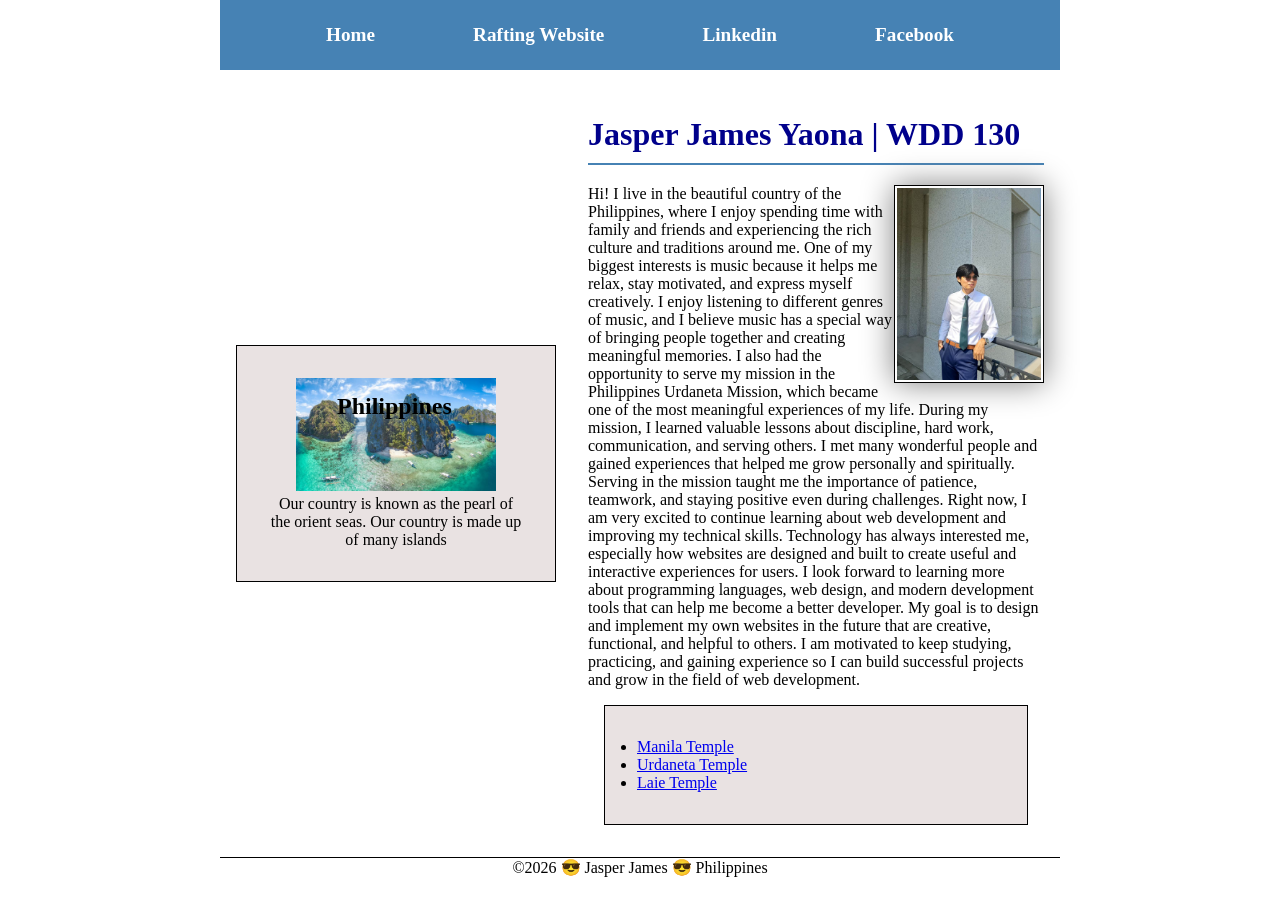
<file: index.html>
<!DOCTYPE html>
<html lang="en-US">

<head>
    <meta charset="UTF-8">
    <meta name="viewport" content="width=device-width, initial-scale=1">

    <title>Jasper James Yaona | WDD 130</title>
    <meta name="description"
      content="This is called the Homepage. It contains my name, Jasper James Yaona. I am a student of WDD130.">
    <meta name="author" content="Jasper James Yaona">
    <link rel="stylesheet" href="styles/styles.css">
</head>

<body>
    <header>
        <nav>
            <a href="#">Home</a>
            <a href="wwr/">Rafting Website</a>
            <a href="www.linkedin.com/in/jasper-james-yaona-9962b8363">Linkedin</a>
            <a href="https://www.facebook.com/jasperjames.yaona">Facebook</a>
        </nav>
    </header>
    <div class="grid">
    <main>
        <h1>Jasper James Yaona | WDD 130</h1>
        <img src="images/profile.jpg" alt="Jasper James Yaona">
        <p>
            Hi! I live in the beautiful country of the Philippines, where I enjoy spending time with
            family and
            friends and experiencing the rich culture and traditions around me. One of my biggest
            interests is
            music because it helps me relax, stay motivated, and express myself creatively. I enjoy
            listening to
            different genres of music, and I believe music has a special way of bringing people
            together and
            creating meaningful memories.

            I also had the opportunity to serve my mission in the Philippines Urdaneta Mission,
            which became one
            of the most meaningful experiences of my life. During my mission, I learned valuable
            lessons about
            discipline, hard work, communication, and serving others. I met many wonderful people
            and gained
            experiences that helped me grow personally and spiritually. Serving in the mission
            taught me the
            importance of patience, teamwork, and staying positive even during challenges.

            Right now, I am very excited to continue learning about web development and improving my
            technical
            skills. Technology has always interested me, especially how websites are designed and
            built to
            create useful and interactive experiences for users. I look forward to learning more
            about
            programming languages, web design, and modern development tools that can help me become
            a better
            developer. My goal is to design and implement my own websites in the future that are
            creative,
            functional, and helpful to others. I am motivated to keep studying, practicing, and
            gaining
            experience so I can build successful projects and grow in the field of web development.
        </p>

        <ul class="box">
            <li><a href="https://www.churchofjesuschrist.org/temples/details/manila-philippines-temple?lang=eng"
                  target="_blank"> Manila Temple</a></li>
            <li><a href="https://www.churchofjesuschrist.org/temples/details/urdaneta-philippines-temple?lang=eng"
                  target="_blank">Urdaneta Temple</a></li>
            <li><a href="https://www.churchofjesuschrist.org/temples/details/laie-hawaii-temple?lang=eng"
                  target="_blank">Laie Temple</a></li>
        </ul>
    </main>
        <aside class="box">
        <h2>Philippines</h2>
        <img src="images/philippines.jpg" alt="Philippine islands">
        <p>Our country is known as the pearl of the orient seas. Our country is made up of many
            islands</p>
        </aside>
    </div>
    <footer>
        <p>
            ©2026 😎 Jasper James 😎 Philippines
        </p>
    </footer>
    <!-- <h1>Welcome to WDD 130.</h1>
        <p>This page will become your homepage for the course. You will remove this text and replace
            it
            with your own personal details.</p>
        <img src="images/salt-lake-temple.jpg" alt="The Salt Lake Temple."> -->
</body>

</html>
</file>
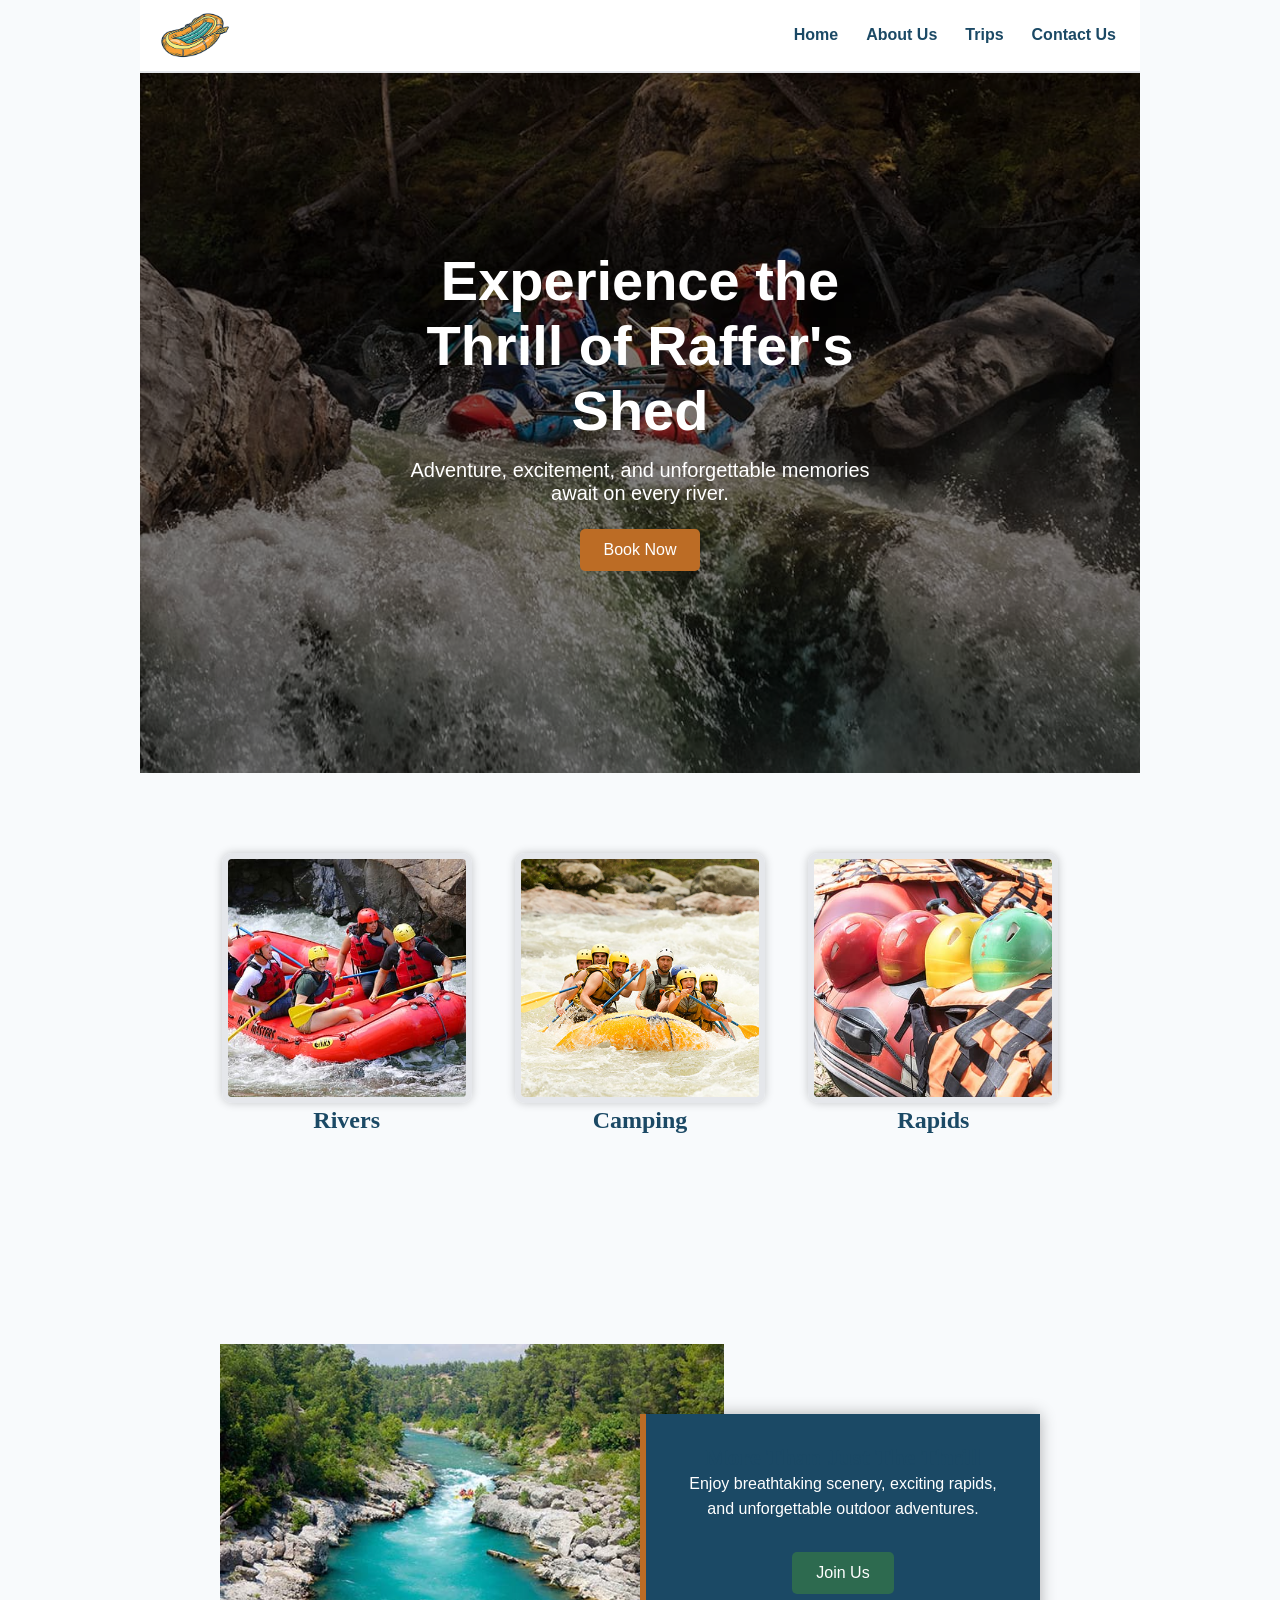
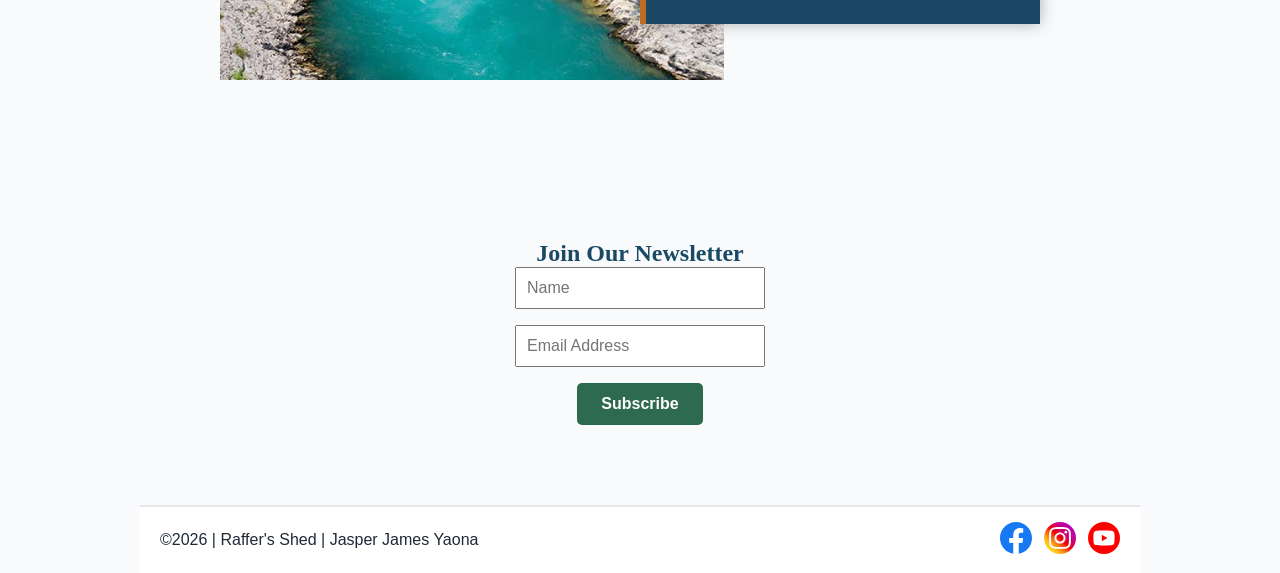
<file: wwr/index.html>
<!DOCTYPE html>
<html lang="en-US">

<head>
    <meta charset="UTF-8">
    <meta name="viewport" content="width=device-width,initial-scale=1.0">

    <title>Home Page | Raffer's Shed</title>

    <meta name="description"
      content="This is our homepage. Please feel free to explore this site of ours.">

    <meta name="author" content="Jasper James Yaona">

    <link rel="stylesheet" href="styles/rafting.css">
</head>

<body>
    <header>
        <img src="images/z-boat.png" alt="Raffer's Shed Logo">

        <nav>
            <ul class="navigation">
                <li><a href="index.html">Home</a></li>
                <li><a href="about.html">About Us</a></li>
                <li><a href="trips.html">Trips</a></li>
                <li><a href="contact.html">Contact Us</a></li>
            </ul>
        </nav>
    </header>


    <main>

        <!-- Hero Section -->
        <section class="home-hero">
            <img src="images/hero-home.jpg" alt="Rafting Adventure">

            <div class="home-hero-text">
                <h1>Experience the Thrill of Raffer's Shed</h1>
                <p>Adventure, excitement, and unforgettable memories await on every river.</p>
                <a href="trips.html" class="button">Book Now</a>
            </div>
        </section>

        <!-- Three Feature Cards -->
        <section class="features">

            <article>
                <img src="images/rafting1.jpg" alt="River">
                <h2>Rivers</h2>
            </article>

            <article>
                <img src="images/rafting2.jpg" alt="Camping">
                <h2>Camping</h2>
            </article>

            <article>
                <img src="images/rafting3.jpg" alt="Rapids">
                <h2>Rapids</h2>
            </article>

        </section>

        <!-- Scenic Section -->
        <section class="promo">

            <img src="images/history-picture.jpg" alt="Mountain View">

            <div class="promo-card">
                <h2>More Than Just The Thrill</h2>

                <p>
                    Enjoy breathtaking scenery, exciting rapids,
                    and unforgettable outdoor adventures.
                </p>

                <a href="trips.html" class="button">Join Us</a>
            </div>

        </section>

        <!-- Newsletter -->
        <section class="newsletter">
            <h2>Join Our Newsletter</h2>

            <form>

                <input type="text" id="name" placeholder="Name" required>

                <input type="email" id="email" placeholder="Email Address" required>
                <button type="submit">Subscribe</button>
            </form>
        </section>

    </main>

    <footer>

        <p>
            ©2026 | Raffer's Shed | Jasper James Yaona
        </p>

        <nav class="socialmedia">
            <a href="https://www.facebook.com/">
                <img src="images/facebook.svg" alt="Facebook">
            </a>

            <a href="https://www.instagram.com/">
                <img src="images/instagram.svg" alt="Instagram">
            </a>

            <a href="https://www.youtube.com/">
                <img src="images/youtube.svg" alt="YouTube">
            </a>
        </nav>

    </footer>


</body>

</html>
</file>
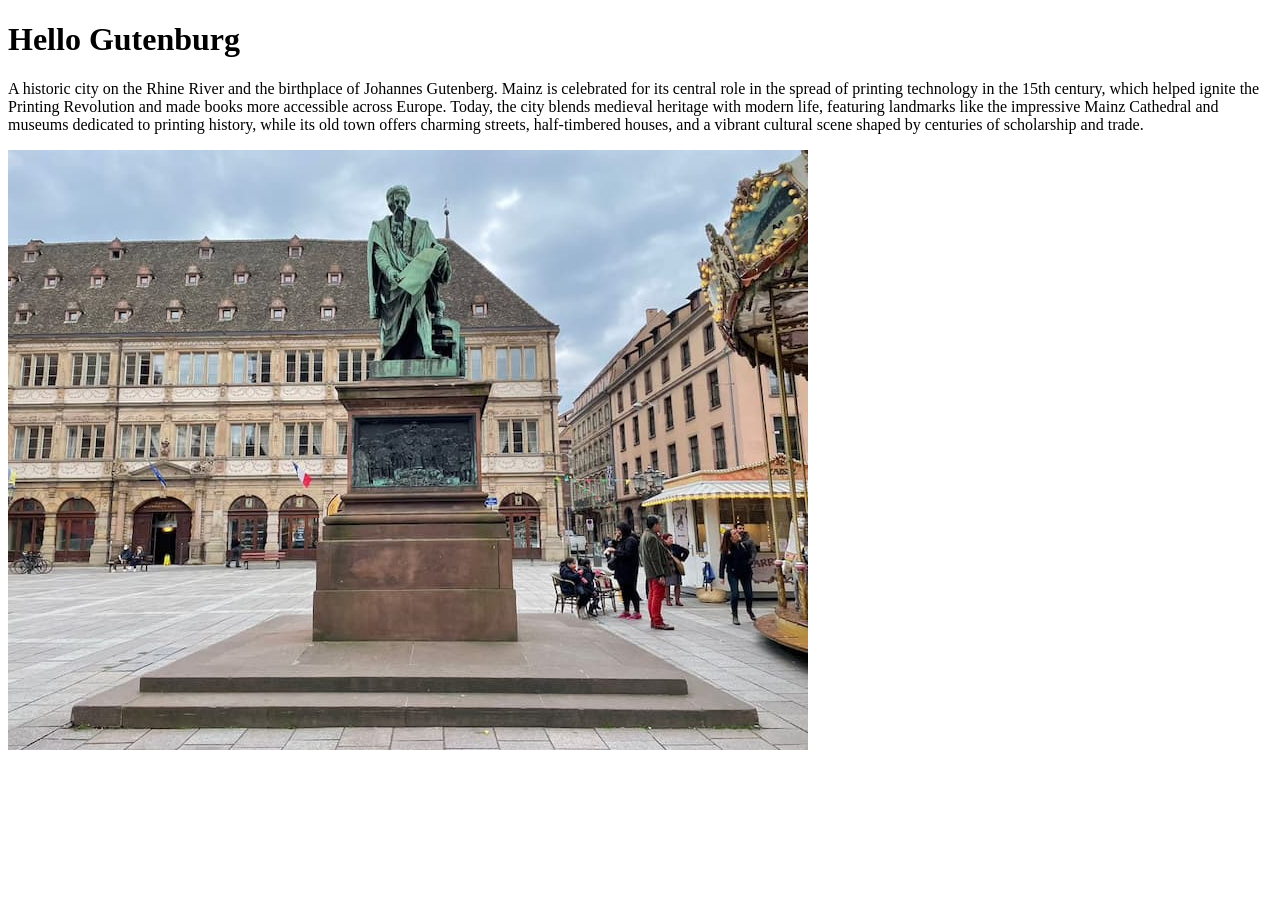
<file: week01/favorite-city.html>
<!DOCTYPE html>
<html lang="en">

<head>
    <meta charset="UTF-8">
    <meta name="viewport" content="width=device-width, initial-scale=1.0">
    <title>My Favorite City</title>
</head>

<body>
    <h1>Hello Gutenburg</h1>
    <p> A historic city on the Rhine River and
        the
        birthplace of Johannes Gutenberg. Mainz is celebrated for its central role in the spread of
        printing
        technology in the 15th century, which helped ignite the Printing Revolution and made books
        more
        accessible across Europe. Today, the city blends medieval heritage with modern life,
        featuring
        landmarks like the impressive Mainz Cathedral and museums dedicated to printing history,
        while its
        old town offers charming streets, half-timbered houses, and a vibrant cultural scene shaped
        by
        centuries of scholarship and trade.
    </p>

    <img src="images/gutenburg.jpg" alt="Plaza with Statue">


</body>

</html>
</file>
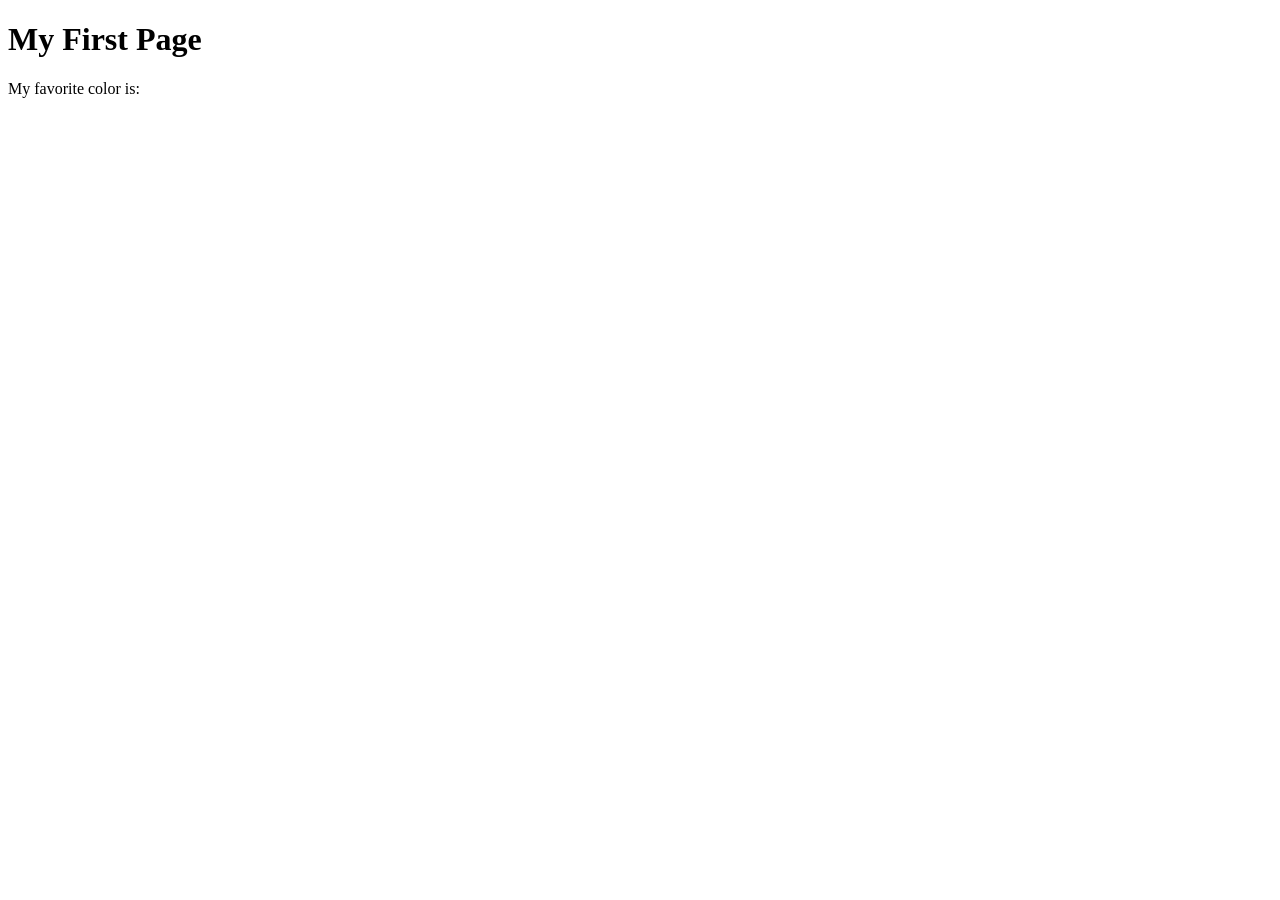
<file: week01/first-page.html>
<!DOCTYPE html>
<html lang="en">
<head>
    <meta charset="UTF-8">
    <meta name="viewport" content="width=device-width, initial-scale=1.0">
    <title>My First Page</title>
</head>
<body>
    <h1>My First Page</h1>
    <p>My favorite color is: </p>
</body>
</html>
</file>
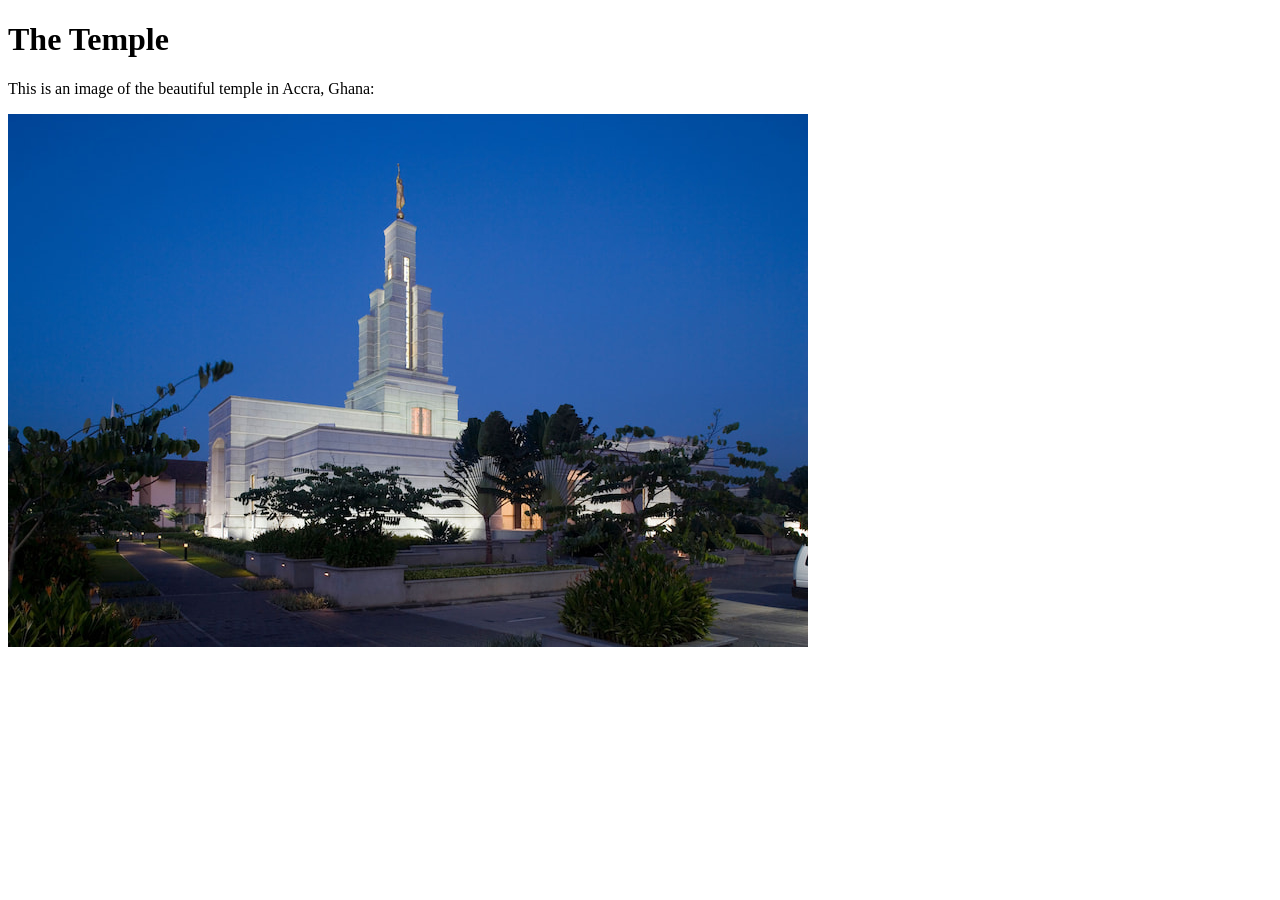
<file: week01/images-solution.html>
<!DOCTYPE html>
<html lang="en">
<head>
    <meta charset="UTF-8">
    <meta name="viewport" content="width=device-width, initial-scale=1.0">
    <title>Temple Image</title>
</head>
<body>
    <h1>The Temple</h1>
    <p>This is an image of the beautiful temple in Accra, Ghana:</p>
    <img src="images/temple-small.jpg" alt="The Accra Ghana Temple">
    
</body>
</html>
</file>
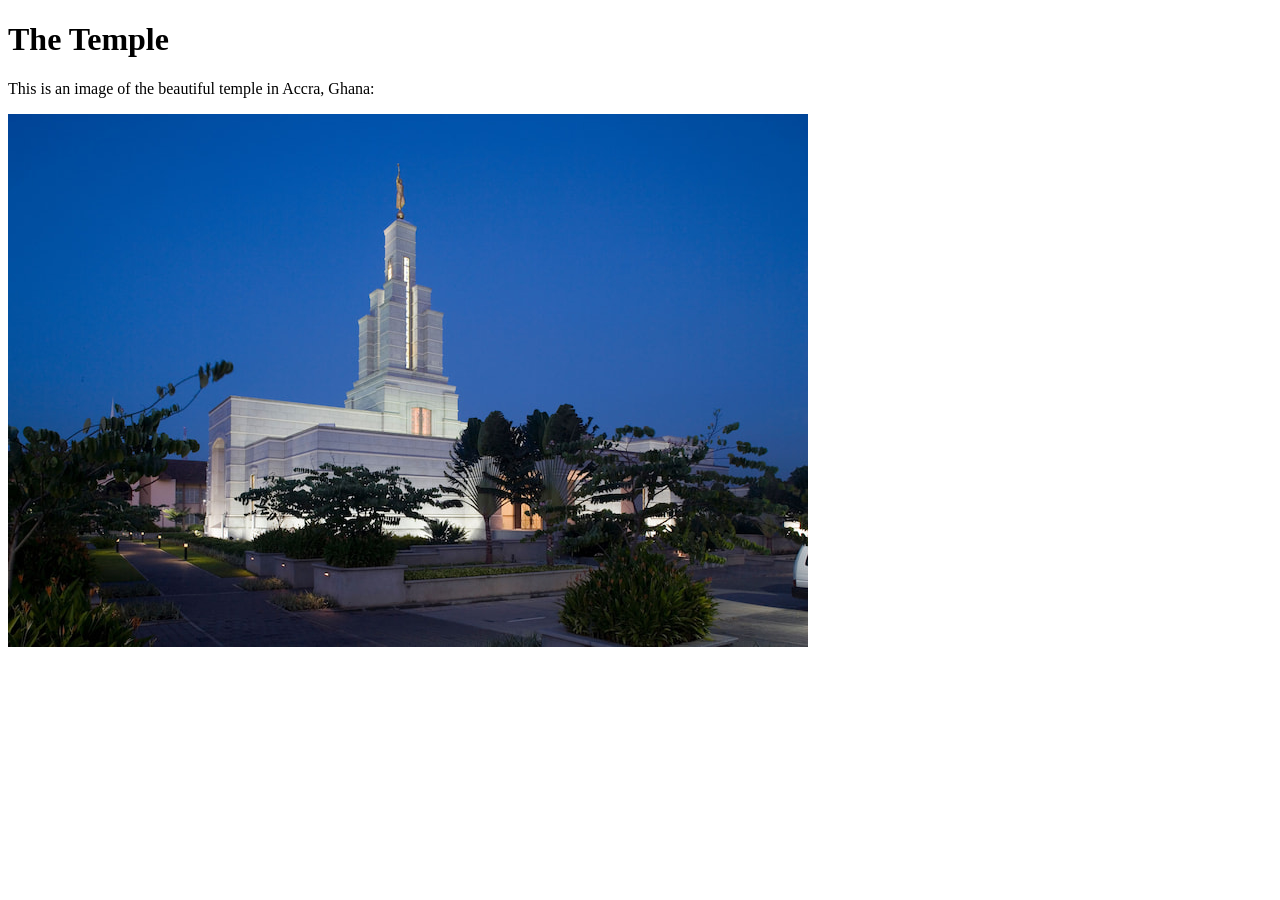
<file: week01/images.html>
<!DOCTYPE html>
<html lang="en">

<head>
    <meta charset="UTF-8">
    <meta name="viewport" content="width=device-width, initial-scale=1.0">
    <title>Temple Image</title>
</head>

<body>
    <h1>The Temple</h1>
    <p>This is an image of the beautiful temple in Accra, Ghana:</p>
    <img src="images/temple-small.jpg" alt="The Accra Ghana Temple">

</body>

</html>
</file>
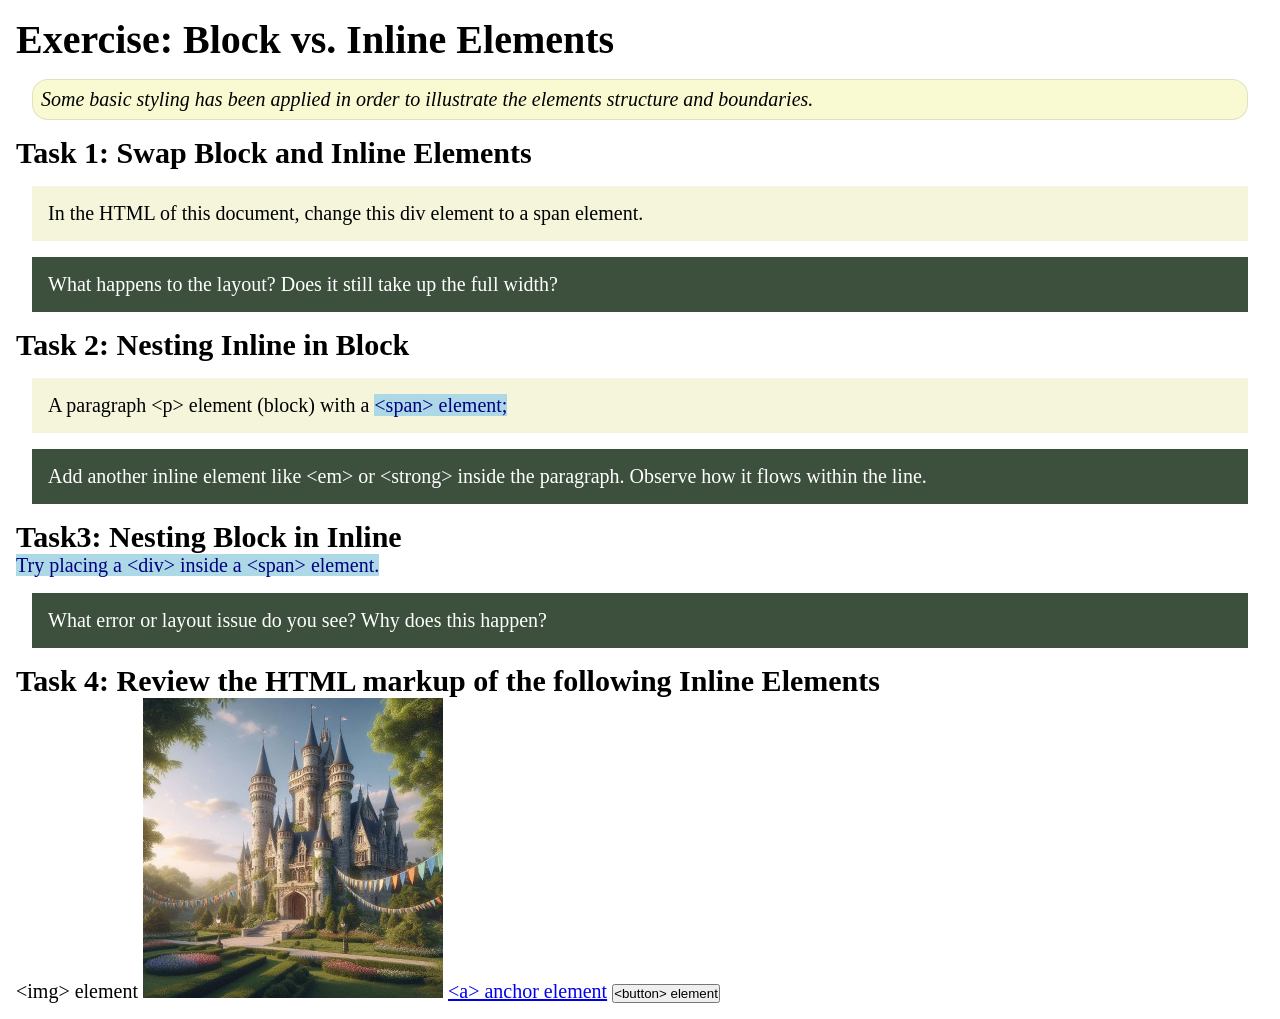
<file: week02/block-vs-inline.html>
<!DOCTYPE html>
<html lang="en">

<head>
    <meta charset="UTF-8">
    <meta name="viewport" content="width=device-width, initial-scale=1.0">
    <title>Exercise: Block vs. Inline Elements</title>
    <link rel="stylesheet" href="styles/block-vs-inline.css">
</head>

<body>
    <main>
        <h1>Exercise: Block vs. Inline Elements</h1>
        <p class="note">Some basic styling has been applied in order to illustrate the elements structure and
            boundaries.</p>

        <h2>Task 1: Swap Block and Inline Elements</h2>
        <div>In the HTML of this document, change this div element to a span element.</div>

        <p class="question">What happens to the layout? Does it still take up the full width?</p>

        <h2>Task 2: Nesting Inline in Block</h2>
        <p>A paragraph &lt;p&gt; element (block) with a <span>&lt;span&gt; element;</span></p>
        <p class="question">Add another inline element like &lt;em&gt; or &lt;strong&gt; inside the paragraph. Observe
            how it flows within the line.</p>

        <h2>Task3: Nesting Block in Inline</h2>
        <span>Try placing a &lt;div&gt; inside a &lt;span&gt; element.</span>
            <p class="question">What error or layout issue do you see? Why does this happen?</p>


            <h2>Task 4: Review the HTML markup of the following Inline Elements</h2>
        &lt;img&gt; element
        <img src="images/castle.webp" alt="placeholder image (images are inline)" width="300" height="300">
        <a href="https://churchofjesuschrist.org">&lt;a&gt; anchor element</a>
        <button type="button">&lt;button&gt; element</button>
    </main>
</body>

</html>
</file>
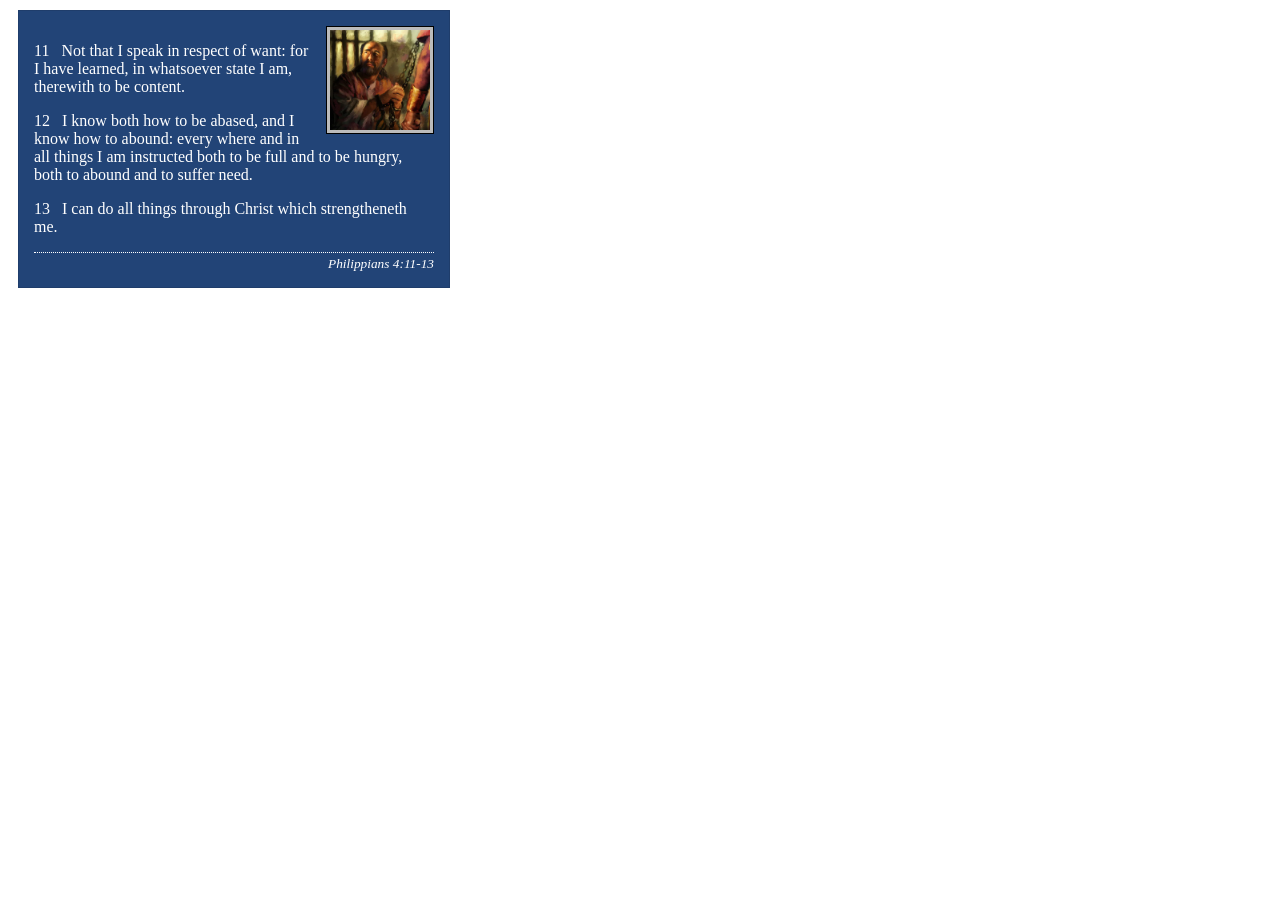
<file: week02/box-model-solution.html>
<!DOCTYPE html>
<html lang="en">
<head>
    <meta charset="UTF-8">
    <meta name="viewport" content="width=device-width, initial-scale=1.0">
    <title>Box Model Activity</title>
    <link rel="stylesheet" href="styles/box-model-solution.css">
</head>
<body>
    <main>
        <div class="callout">
            <img src="images/apostle-paul-imprisoned.webp" alt="Paul the Apostle - Imprisoned in Rome" width="200" height="200">
            <blockquote>
                <p>11 &nbsp; Not that I speak in respect of want: for I have learned, in whatsoever state I am, therewith to be content.</p>
                <p>12 &nbsp; I know both how to be abased, and I know how to abound: every where and in all things I am instructed both to be full and to be hungry, both to abound and to suffer need.</p>
                <p>13 &nbsp; I can do all things through Christ which strengtheneth me.</p>
            </blockquote>
            <cite>Philippians 4:11-13</cite>
        </div>
    </main>
</body>
</html>
</file>
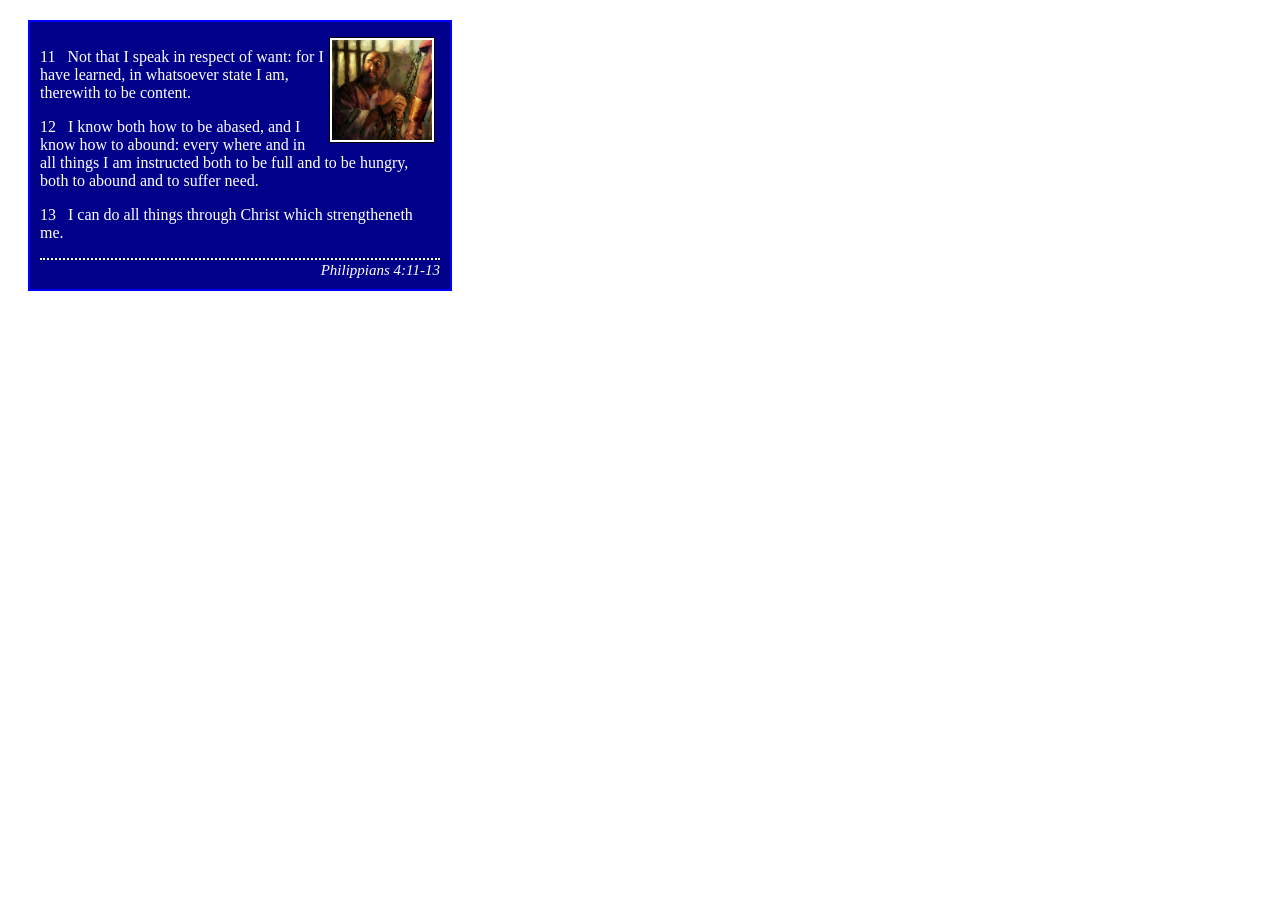
<file: week02/box-model.html>
<!DOCTYPE html>
<html lang="en">

<head>
    <meta charset="UTF-8">
    <meta name="viewport" content="width=device-width, initial-scale=1.0">
    <title>Box Model Activity</title>
    <link rel="stylesheet" href="styles/box-model.css">
</head>

<body>
    <main>
        <div class="callout">
            <img src="images/apostle-paul-imprisoned.webp"
              alt="Paul the Apostle - Imprisoned in Rome" width="200" height="200">
            <blockquote>
                <p>11 &nbsp; Not that I speak in respect of want: for I have learned, in whatsoever
                    state I am, therewith to be content.</p>
                <p>12 &nbsp; I know both how to be abased, and I know how to abound: every where and
                    in all things I am instructed both to be full and to be hungry, both to abound
                    and to suffer need.</p>
                <p>13 &nbsp; I can do all things through Christ which strengtheneth me.</p>
            </blockquote>
            <cite>Philippians 4:11-13</cite>
        </div>
    </main>
</body>

</html>
</file>
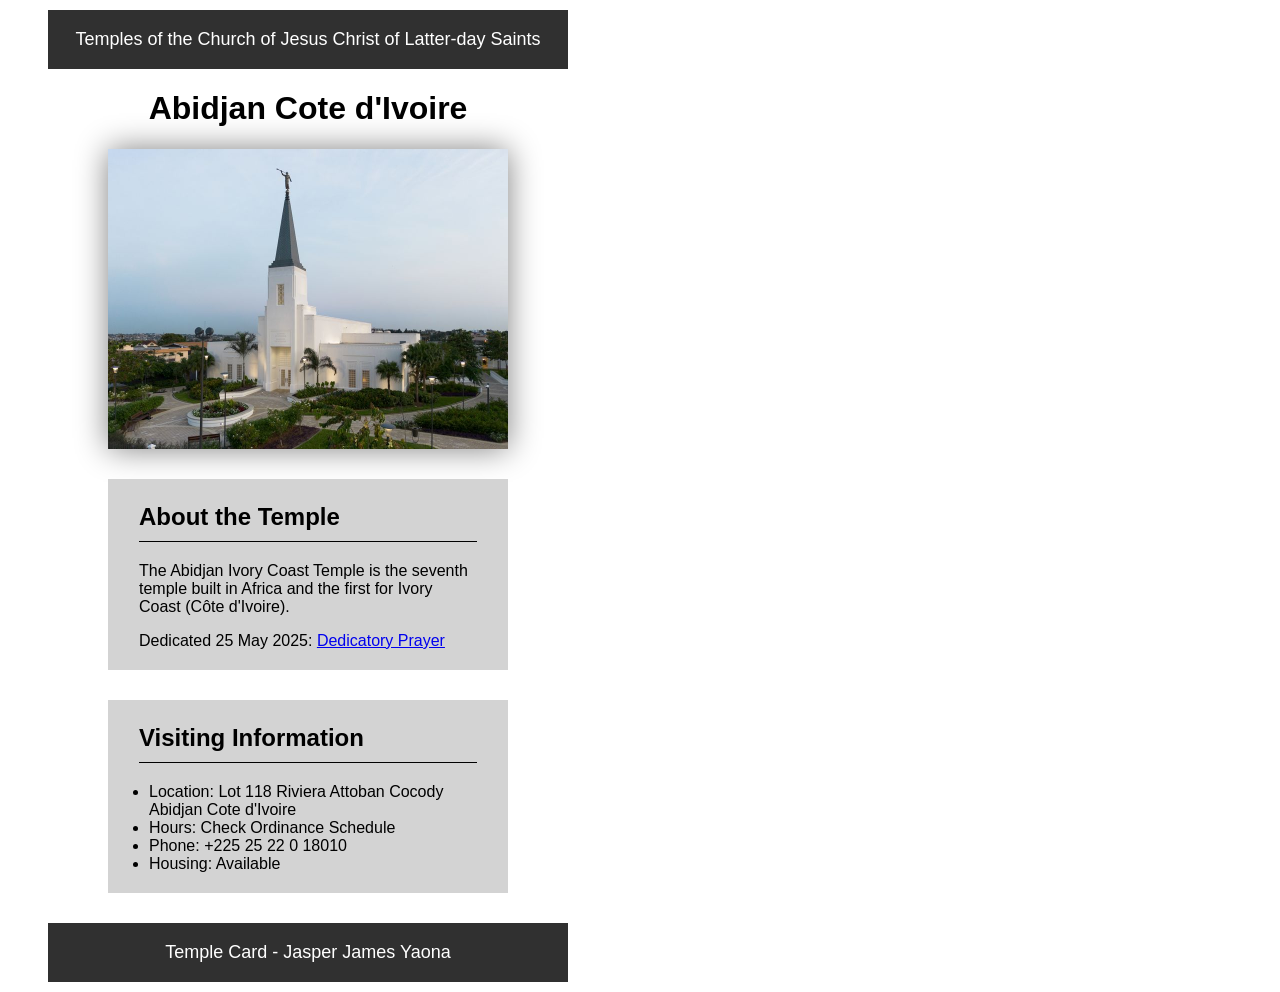
<file: week02/temple.html>
<!DOCTYPE html>
<html lang="en">

<head>
    <meta charset="UTF-8">
    <meta name="viewport" content="width=device-width, initial-scale=1.0">
    <title>Temple Card - Abidjan Cote d'Ivoire</title>
    <link rel="stylesheet" href="styles/temples.css">
</head>

<body>
    <header>
        <p>Temples of the Church of Jesus Christ of Latter-day Saints</p>
    </header>
    <main>
        <h1>Abidjan Cote d'Ivoire</h1>
        <picture>
            <img src="images/abidjan-ivory-coast.jpeg" alt="Abidjan Cote d'Ivoire Temple">
        </picture>
        <section>
            <h2>About the Temple</h2>
            <p>The Abidjan Ivory Coast Temple is the seventh temple built in Africa and the first
                for Ivory Coast (Côte
                d'Ivoire).</p>
            <p>Dedicated 25 May 2025: <a
                  href="https://www.churchofjesuschrist.org/temples/dedicatory-prayer/abidjan-ivory-coast-temple/2025-05-25?lang=eng"
                  target="_blank" rel="noopener noreferrer">Dedicatory Prayer</a></p>
        </section>
        <section>
            <h2>Visiting Information</h2>
            <ul>
                <li>Location: Lot 118 Riviera Attoban Cocody Abidjan Cote d'Ivoire</li>
                <li>Hours: Check Ordinance Schedule</li>
                <li>Phone: +225 25 22 0 18010</li>
                <li>Housing: Available</li>
            </ul>
        </section>
    </main>
    <footer>
        <p>Temple Card - Jasper James Yaona</p>
    </footer>
</body>

</html>
</file>
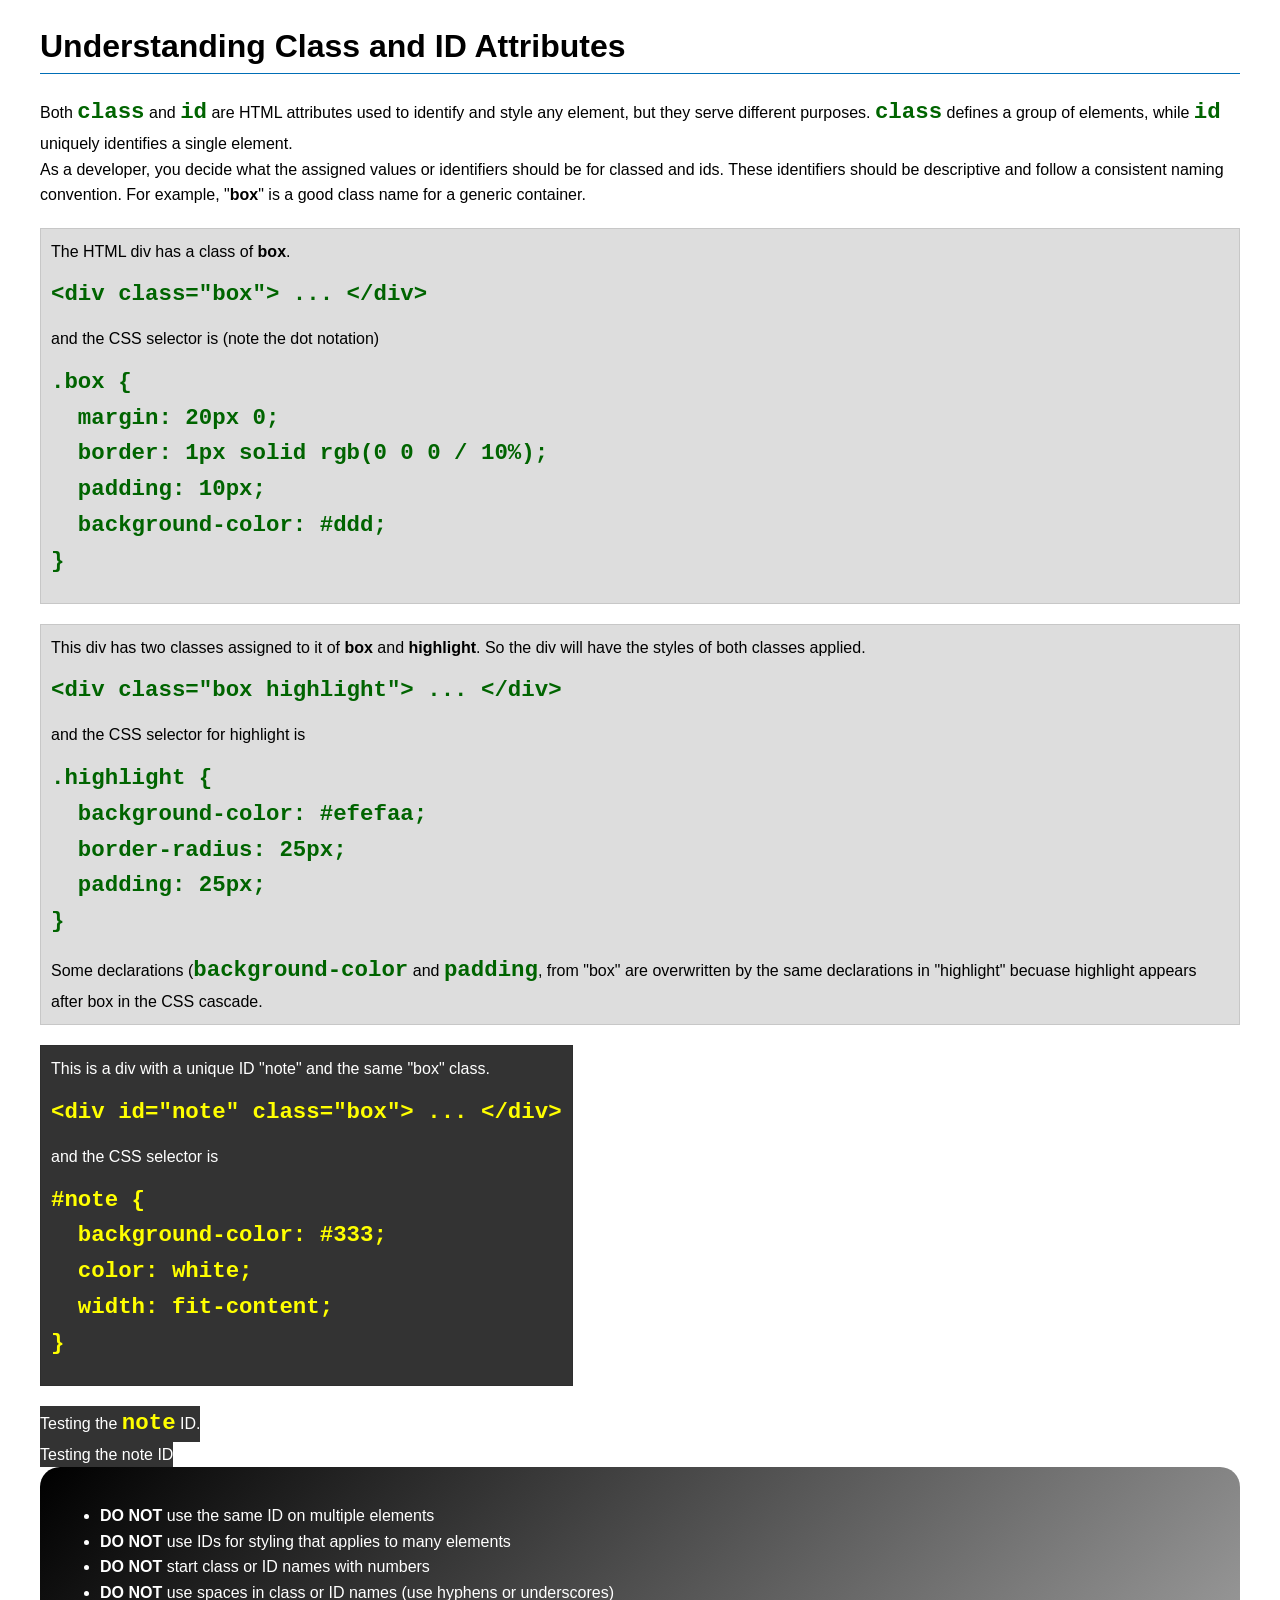
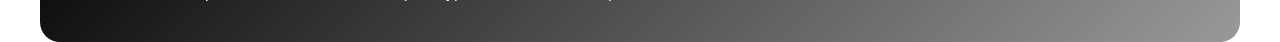
<file: week03/class-and-id.html>
<!DOCTYPE html>
<html lang="en">

<head>
    <meta charset="UTF-8">
    <meta name="viewport" content="width=device-width, initial-scale=1.0">
    <title>Class vs ID Attributes</title>
    <link rel="stylesheet" href="styles/class-and-id.css">
</head>

<body>
    <h1>Understanding Class and ID Attributes</h1>
    <p>Both <code>class</code> and <code>id</code> are HTML attributes used to identify and style
        any element, but they
        serve different purposes. <code>class</code> defines a group of elements, while
        <code>id</code> uniquely
        identifies a single element.
    </p>
    <p>As a developer, you decide what the assigned values or identifiers should be for classed and
        ids. These
        identifiers should be
        descriptive and follow a consistent naming convention. For example, "<strong>box</strong>"
        is a good class name
        for a generic container.</p>
    <div class="box">
        <p>The HTML div has a class of <strong>box</strong>.</p>
        <pre><code class="html">&lt;div class="box"&gt; ... &lt;/div&gt;</code></pre>
        and the CSS selector is (note the dot notation)
        <pre><code class="css">.box {
  margin: 20px 0;
  border: 1px solid rgb(0 0 0 / 10%);
  padding: 10px;
  background-color: #ddd; 
}</code></pre>
    </div>

    <div class="box">
        <p>This div has two classes assigned to it of <strong>box</strong> and
            <strong>highlight</strong>. So the div
            will have the styles of both classes applied.
        </p>
        <pre><code class="html">&lt;div class="box highlight"&gt; ... &lt;/div&gt;</code></pre>
        and the CSS selector for highlight is
        <pre><code class="css">.highlight {
  background-color: #efefaa;
  border-radius: 25px;
  padding: 25px;
}</code></pre>
        <p>Some declarations (<code>background-color</code> and <code>padding</code>, from "box" are
            overwritten by the same declarations in "highlight" becuase highlight appears after box
            in the CSS cascade.</p>
    </div>

    <div id="note" class="box">
        <p>This is a div with a unique ID "note" and the same "box" class.</p>
        <pre><code class="html">&lt;div id="note" class="box"&gt; ... &lt;/div&gt;</code></pre>
        and the CSS selector is
        <pre><code class="css">#note {
  background-color: #333;
  color: white;
  width: fit-content;
}</code></pre>
    </div>

    <div id="note">
        <p>Testing the <code>note</code> ID.</p>
    </div>

    <div id="note">
        <p>Testing the note ID</p>
    </div>

    <section id="best-practice">
        <ul>
            <li><strong>DO NOT</strong> use the same ID on multiple elements</li>
            <li><strong>DO NOT</strong> use IDs for styling that applies to many elements
            </li>
            <li><strong>DO NOT</strong> start class or ID names with numbers</li>
            <li><strong>DO NOT</strong> use spaces in class or ID names (use hyphens or
                underscores)
            </li>
        </ul>
    </section>


</body>

</html>
</file>
<file: styles/styles.css>
:root {

    --border: 1px solid black;
}

* {
    margin: 0;
    padding: 0;
    box-sizing: border-box;
}

nav {
  background-color: steelblue;
  padding: 1rem;
  display: flex;
  justify-content: space-evenly;
  align-items: center;
}

nav a {
  display: block;
  padding: 0.5rem;
  text-decoration: none;
  font-size: 1.2rem;
  font-weight: 700;
  color: #fff; /% shorthand for white %/
}

h1 {
    color: darkblue;
    border-bottom: 2px solid steelblue  ;
    padding: 10px 0 10px 0;
    margin-top: 20px;
    margin-bottom:20px;
}

main img {
    width: 150px;
    height: auto;
    border: var(--border);
    padding: 2px;
    box-shadow: 0 0 30px gray;
    float: right;
}

p {
    padding: 0;
}


aside img {
    width: 200px;
    height: auto;
}

aside h2 {
    position: absolute;
    top: 47px;
    left: 100px;
}

footer {
    margin-top: 15px;
    border-top: var(--border);
    text-align: center;

}

/* Class Selectors */
.box {
    margin: 1rem;
    border: var(--border);
    padding: 2rem;
    background-color: #e9e2e2;
    color: #000000;
}
header, footer, .grid {
  max-width: 840px;
  margin: 0 auto;
}

.grid {
  display: grid;
  align-items: center;
}
    
main {
  grid-column: 2/3;
  margin: 1rem;

}
    
aside { 
text-align: center;
position: relative;
  width: 20rem;
  position: relative;
  grid-column: 1/2;
  grid-row: 1/2;
 
}
</file>
<file: wwr/styles/rafting.css>
:root {
    --primary-color: #1B4965;
    --secondary-color: #ffffff;
    --accent-color: #2D6A4F;
    --highlight: #BC6C25;
    --light-bg: #F8FAFC;
    --border: #E5E7EB;

    --heading-font: "Georgia", "Times New Roman", serif;
    --body-font: Arial, Helvetica, sans-serif;
}

/* RESET */
* {
    margin: 0;
    padding: 0;
    box-sizing: border-box;
}

body {
    font-family: var(--body-font);
    background-color: var(--light-bg);
    color: #1f2937;
}

/* PAGE CONTAINER */
header,
main,
footer {
    max-width: 1000px;
    margin: 0 auto;
}

/* =========================
   HEADER
========================= */
header {
    display: grid;
    grid-template-columns: 80px 1fr;
    align-items: center;
    padding: 12px 20px;
    background: var(--secondary-color);
    border-bottom: 2px solid var(--border);
}

header img {
    width: 70px;
}

/* =========================
   NAV
========================= */
.navigation {
    display: flex;
    justify-content: flex-end;
    gap: 20px;
    list-style: none;
}

.navigation a {
    text-decoration: none;
    color: var(--primary-color);
    font-weight: 600;
    padding: 6px 4px;
    border-bottom: 2px solid transparent;
    transition: 0.2s;
}

.navigation a:hover {
    color: var(--highlight);
    border-bottom: 2px solid var(--highlight);
}

/* =========================
   HERO
========================= */
.hero {
    position: relative;
}

.hero img {
    width: 100%;
    display: block;
}

.hero h1 {
    position: absolute;
    top: 20px;
    left: 0;
    right: 0;
    text-align: center;
    background: rgba(27, 73, 101, 0.75);
    color: var(--secondary-color);
    padding: 15px;
    font-family: var(--heading-font);
}

/* HERO ARTICLE */
.hero article {
    position: absolute;
    bottom: 20px;
    left: 50%;
    transform: translateX(-50%);
    background: rgba(255, 255, 255, 0.9);
    color: #1f2937;
    width: 80%;
    padding: 15px;
    display: flex;
    align-items: center;
    gap: 15px;
    border-left: 5px solid var(--accent-color);
}

.hero article img {
    float: right;
    width: 120px;
    margin-left: 15px;
}

/* =========================
   HISTORY
========================= */
.history {
    padding: 30px 20px;
}

.history h2 {
    text-align: center;
    margin-bottom: 20px;
    color: var(--primary-color);
}

.history-content {
    display: grid;
    grid-template-columns: 1fr 300px 1fr;
    gap: 20px;
    align-items: center;
}

.history-content img {
    width: 100%;
    border-radius: 8px;
}

.history-content p {
    line-height: 1.6;
}

/* =========================
   ADVENTURE GRID
========================= */
.adventure {
    display: grid;
    grid-template-columns: repeat(5, 1fr);
    gap: 12px;
    padding: 20px;
    text-align: center;
}

.adventure h2 {
    grid-column: 1 / -1;
    margin-bottom: 10px;
    color: var(--primary-color);
    font-family: var(--heading-font);
}

.adventure figure {
    background: var(--secondary-color);
    padding: 8px;
    border: 1px solid var(--border);
    border-radius: 8px;
}

.adventure img {
    width: 100%;
    display: block;
    border-radius: 5px;
}

.adventure figcaption {
    margin-top: 6px;
    font-size: 0.9rem;
}

/* =========================
   FOOTER
========================= */
footer {
    display: flex;
    justify-content: space-between;
    align-items: center;
    padding: 15px 20px;
    background: var(--secondary-color);
    border-top: 2px solid var(--border);
}

.socialmedia {
    display: flex;
    gap: 12px;
    align-items: center;
}

.socialmedia img {
    width: 32px;
}

.socialmedia a {
    text-decoration: none;
}

/* =========================
   CONTACT US PAGE
========================= */
.contact-container {
    display: grid;
    grid-template-columns: 1fr 1fr;
    gap: 2rem;
    align-items: start;
    margin: 2rem auto;
    max-width: 1000px;
}

fieldset {
    padding: 20px
}

fieldset label {
    display: block;
    margin-bottom: 5px;
}

.company-info {
    text-align: center;
}

.company-info h1 {
    margin-top: 20px;
}

.company-info p {
    margin: 5px 0;
}

form {
    display: flex;
    flex-direction: column;
    gap: 1rem;
}

input,
textarea,
button {
    padding: 0.75rem;
    font-size: 1rem;
}

button {
    cursor: pointer;
    font-weight: bold;
}

.map iframe {
    width: 100%;
    height: 350px;
    border: 1px solid #ccc;
}

.employees {
    text-align: center;
}

.employee {
    display: inline-block;
    margin: 1rem;
}

.employee img {
    width: 150px;
    height: 150px;
}

.employee p {
    margin-top: 0.5rem;
}

/* =========================
   HOME PAGE
========================= */
/* Home page Hero*/
.home-hero {
    position: relative;
}

.home-hero img {
    width: 100%;
    height: 700px;
    object-fit: cover;
    display: block;
    filter: brightness(50%);
}

.home-hero-text {
    position: absolute;
    top: 25%;
    left: 50%;
    transform: translateX(-50%);
    text-align: center;
    color: var(--secondary-color);

}

.home-hero-text h1 {
    font-size: 3.5rem;
    background: none;
    padding: 0;
    margin-bottom: 1rem;
}

.home-hero-text p {
    font-size: 1.25rem;
    margin-bottom: 1.5rem;
}

.home-hero-text .button {
    display: inline-block;
    padding: 12px 24px;
    background: var(--highlight);
    color: var(--secondary-color);
    text-decoration: none;
    border-radius: 5px;
}

/* FEATURES */

.features {
    display: grid;
    grid-template-columns: repeat(3, 1fr);
    gap: 40px;
    padding: 80px;
    text-align: center;
}

.features img {
    width: 250px;
    height: 250px;
    object-fit: cover;
    border: 6px solid var(--border);
    border-radius: 10px;
    box-shadow: 0 0 10px rgba(0, 0, 0, .2);
}

/* PROMO SECTION */

.promo {
    position: relative;
    background-color: var(--light-bg);
    padding: 80px;
    margin-top: 50px;
}

.promo img {
    width: 60%;
    display: block;
}

.promo-card {
    position: absolute;
    right: 100px;
    top: 150px;
    width: 400px;
    background: var(--primary-color);
    color: var(--secondary-color);
    border-left: 6px solid var(--highlight);
    padding: 30px;
    text-align: center;
    box-shadow: 0 0 15px rgba(0, 0, 0, .3);
}

.promo-card p {
    margin-bottom: 20px;
    line-height: 1.6;
}

.promo-card h2 {
    color: var(--secondary-color);
}

.promo-card .button {
    display: inline-block;
    margin-top: 10px;
}

/* NEWSLETTER */

.newsletter {
    padding: 80px 20px;
    text-align: center;
}

.newsletter form {
    display: flex;
    flex-direction: column;
    align-items: center;
}

.newsletter input {
    padding: 10px;
    width: 250px;
}

.newsletter button,
.button {
    background: var(--accent-color);
    color: var(--secondary-color);
    border-radius: 5px;
    transition: 0.3s;
    padding: 12px 24px;
    text-decoration: none;
    border: none;
    cursor: pointer;
}

.newsletter button:hover,
.button:hover {
    background: var(--highlight);
}

.features h2,
.newsletter h2,
.promo-card h2 {
    color: var(--primary-color);
    font-family: var(--heading-font);
}

/* =========================
   TRIPS PAGE
========================= */
.trips-hero {
    text-align: center;
    padding: 4rem 2rem;
    background: var(--light-bg);
}

.trips-hero h1 {
    color: var(--primary-color);
    margin-bottom: 1rem;
}

.trips-hero-text p {
    font-size: 1.25rem;
    margin-bottom: 1.5rem;
}

.trips-hero .button {
    display: inline-block;
    padding: 12px 24px;
    text-decoration: none;
    border-radius: 5px;
}

.trip-detail {
    display: grid;
    grid-template-columns: 1fr 1fr;
    gap: 2rem;
    padding: 3rem 1rem;
    align-items: center;
}

.trip-detail img {
    width: 100%;
    border-radius: 8px;
}

.reverse {
    background: var(--secondary-color);
}

.trip-table {
    padding: 3rem 1rem;
}

.trip-table h2 {
    text-align: center;
    color: var(--primary-color);
    margin-bottom: 1rem;
}

.trip-table table {
    width: 100%;
    border-collapse: collapse;
}

.trip-table th {
    background: var(--primary-color);
    color: white;
}

.trip-table th,
.trip-table td {
    border: 1px solid var(--border);
    padding: 12px;
}

.equipment {
    display: grid;
    grid-template-columns: 1fr 1fr;
    gap: 2rem;
    padding: 3rem 1rem;
    align-items: center;
}

.equipment img {
    width: 100%;
    border-radius: 8px;
}

.equipment h2 {
    color: var(--primary-color);
    margin-bottom: 1rem;
}

.equipment ul {
    line-height: 2;
}
</file>
<file: week02/styles/block-vs-inline.css>
* {
    margin: 0;
    padding: 0;
}

body {
    font-size: 20px;
    margin: 1rem;
}

p,
div {
    background-color: beige;
    margin: 1rem;
    padding: 1rem;
}

span {
    color: navy;
    background-color: lightblue;
}

code {
    margin: 0;
    padding: 0;
    color: green;
    font-size: 1.2rem;
}

.note {
    font-style: italic;
    background-color: lightgoldenrodyellow;
    border-radius: 1rem;
    border: 1px solid rgb(0 0 0 / 10%);
    margin: 1rem;
    padding: .5rem;
}

.question {
    background-color: #3d503d;
    color: #fff;
}
</file>
<file: week02/styles/box-model-solution.css>
.callout {
    max-width: 400px;
    margin: 10px;
    border: 1px solid rgba(0, 0, 0, .1);
    padding: 15px;
    background-color: #247;
    color: #fff;
}

.callout img {
    float: right;
    margin: 0 0 10px 15px;
    border: 1px solid #000;
    padding: 3px;
    background-color: #bbb;
    width: 100px;
    height: auto;

}

blockquote {
    margin: 0;
}

cite {
    display: block;
    border-top: 1px dotted #fff;
    padding-top: 3px;
    text-align: right;
    font-size: smaller;
}
</file>
<file: week02/styles/box-model.css>
.callout {
    max-width: 400px;
    margin: 20px;
    padding: 10px;
    background-color: darkblue;
    color: white;
    border: 2px solid blue;

}

.callout img {
    float: right;
    margin: 5px;
    border: 1px solid black;
    padding: 2px;
    background-color: white;
    width: 100px;
    height: auto;
}

blockquote {
    margin: 0;
}

cite {
    display: block;
    border-top: 2px dotted white;
    padding-top: 2px;
    text-align: right;
    font-size: 15px;
}
</file>
<file: week02/styles/temples.css>
body {
    font-family: 'Lucida Sans', 'Lucida Sans Regular', 'Lucida Grande', 'Lucida Sans Unicode', Geneva, Verdana, sans-serif;
    max-width: 600px;
}

header {
    background-color: #303030;
    padding: 1px 1px;
    box-sizing: border-box;
    text-align: center;
    margin: 10px 40px;
}

header p {
    color: white;
    font-size: large;
}

main {
    width: 600px;
}

main h1 {
    text-align: center;
}

main img {
    width: 400px;
    height: auto;
    text-align: center;
    display: block;
    margin-left: auto;
    margin-right: auto;
    margin-top: 20px;
    margin-bottom: 20px;
    box-shadow: 0 0 30px gray;
}

main section {
    background-color: lightgrey;
    width: 400px;
    margin-left: auto;
    margin-right: auto;
    border: 1px solid lightgray;
    margin-top: 30px;
    margin-bottom: 30px;
    padding: 3px 30px;
    box-sizing: border-box;
    text-align: left;
}

ul {
    margin-left: -30px;
}

main section h2 {
    border-bottom: 1px solid black;
    padding-bottom: 10px;
}

footer {
    background-color: #303030;
    padding: 1px 1px;
    box-sizing: border-box;
    text-align: center;
    color: white;
    font-size: large;
    margin: 10px 40px;
}
</file>
<file: week03/styles/class-and-id.css>
body {
    font-family: Arial, sans-serif;
    line-height: 1.6;
    margin: 0;
    padding: 0 40px;
}

h1 {
    border-bottom: 1px solid rgb(0 110 182);
    padding-bottom: 0;
}



p {
    margin: 0;
}

code {
    color: darkgreen;
    font-weight: 700;
    font-size: 1.4rem;
}

/* Class examples - can be reused */

.box {
    margin: 20px 0;
    border: 1px solid rgb(0 0 0 / 10%);
    padding: 10px;
    background-color: #ddd; /* this is shorthand for #dddddd */
}

.highlight {
    background-color: #efefaa;
    border-radius: 25px;
    padding: 25px;
}

/* ID examples - should be unique */

#note {
    background-color: #333;
    color: white;
    width: fit-content;
}

#note code {
    color: yellow;
}

#best-practice {
    background: linear-gradient(135deg, #000 0%, #999 100%);
    color: white;
    border-radius: 20px;
    padding: 20px
}
</file>
